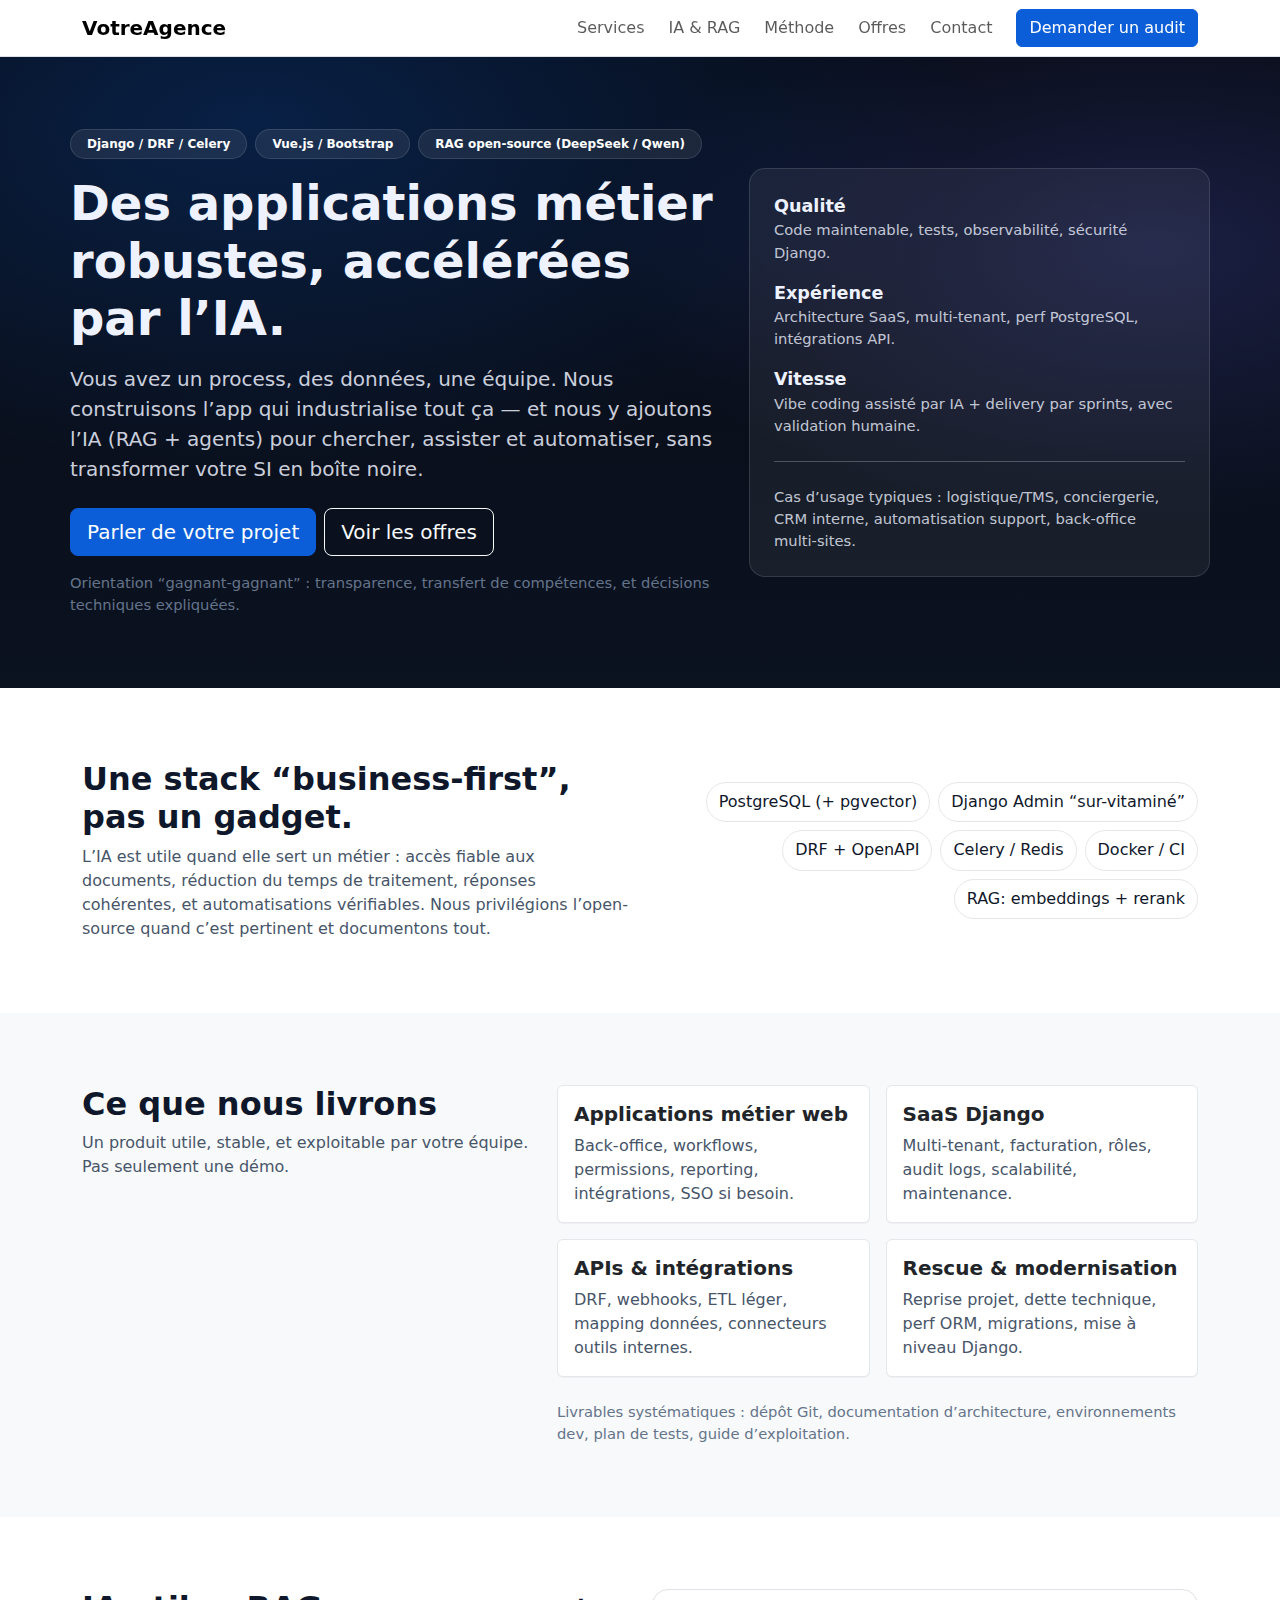
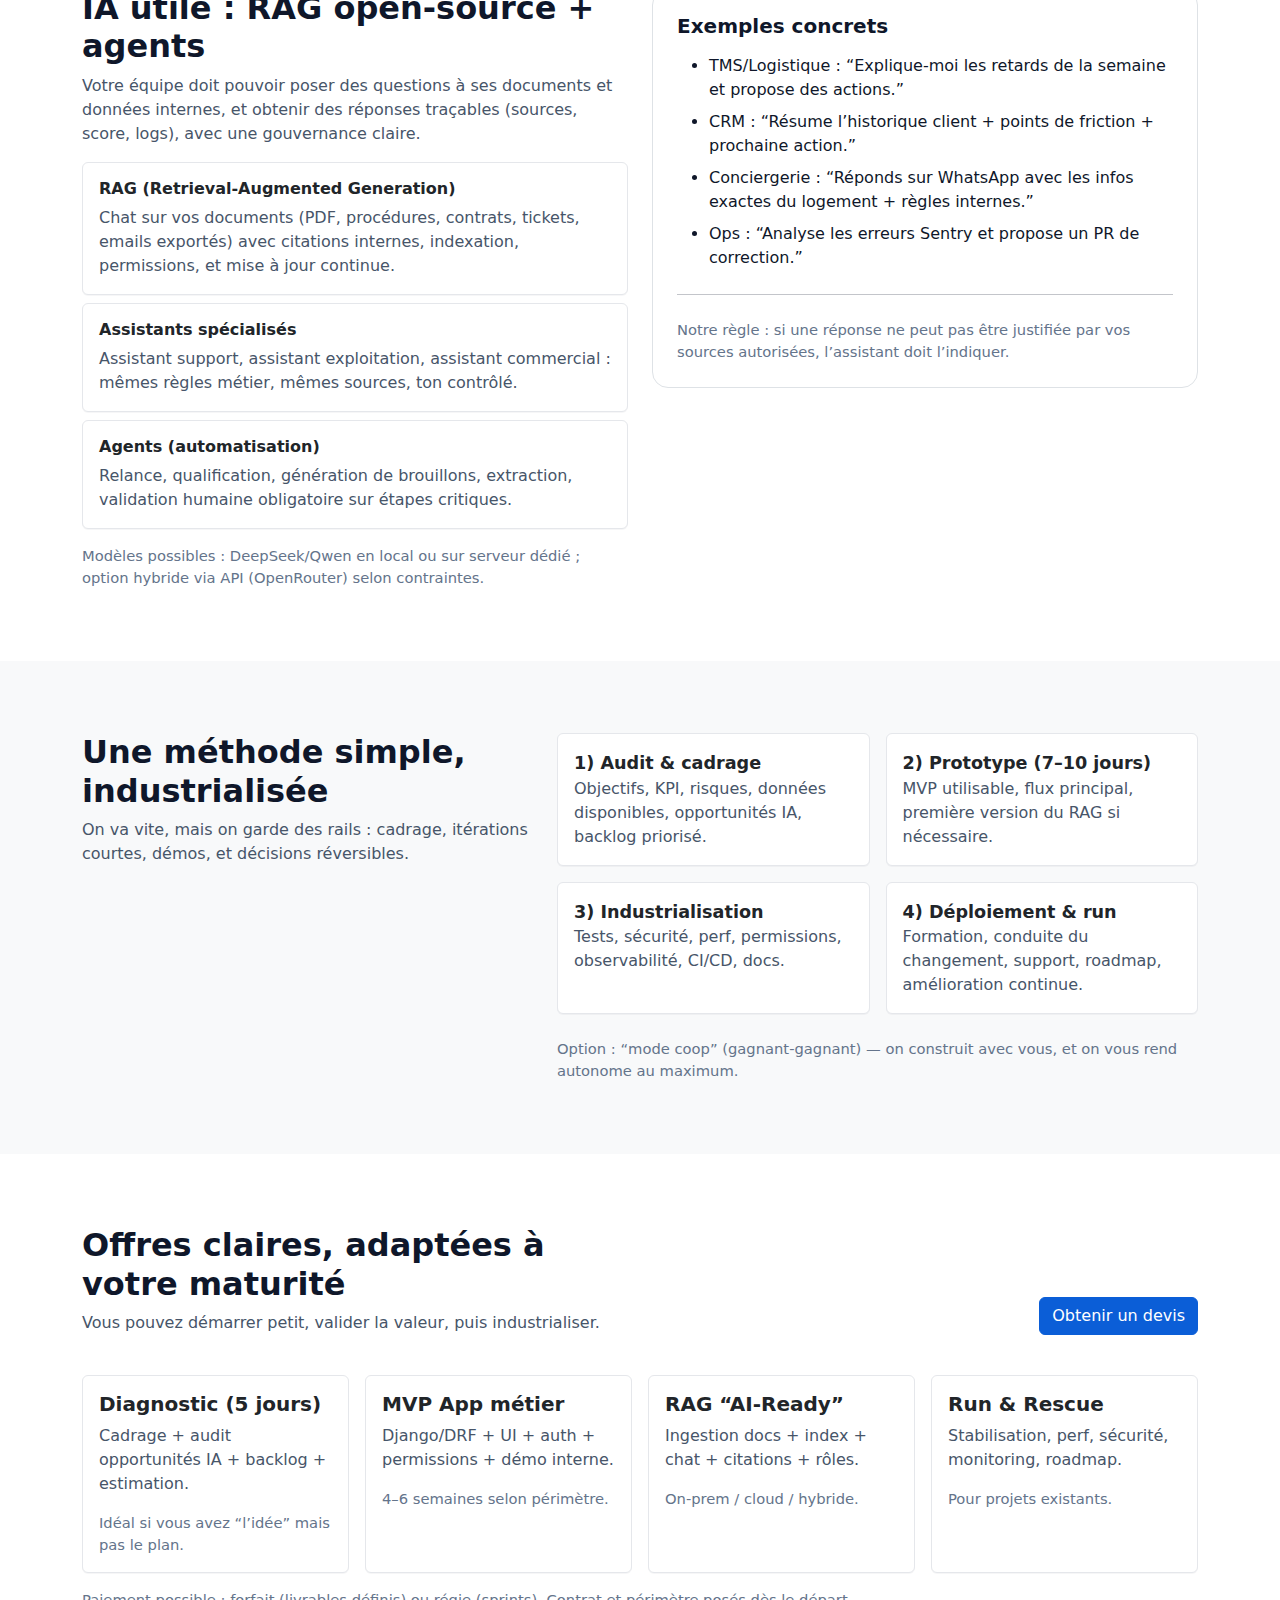
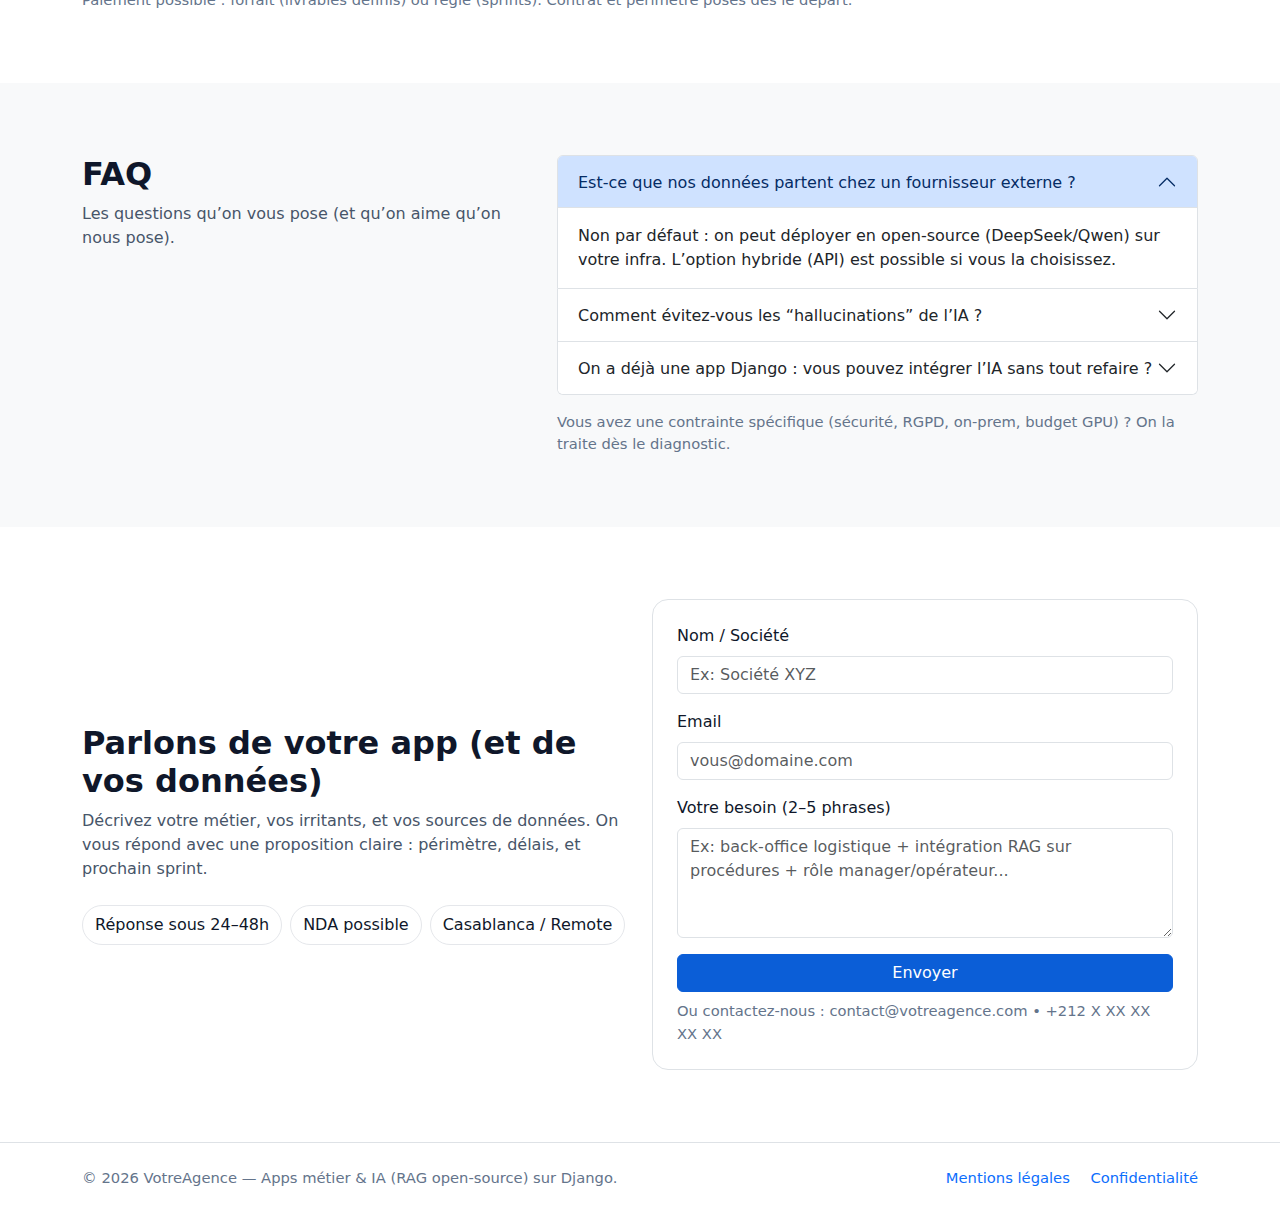
<file: frentend/landinpage_agenceIA.html>
<!doctype html>
<html lang="fr">
<head>
  <meta charset="utf-8" />
  <meta name="viewport" content="width=device-width, initial-scale=1" />
  <title>Votre Agence — Apps métier & IA (RAG open‑source) sur Django</title>
  <meta name="description" content="Nous concevons des applications métier et des SaaS Django robustes, et intégrons l’IA (RAG open-source DeepSeek/Qwen) pour automatiser, chercher et décider plus vite — sans sacrifier la qualité." />

  <!-- Bootstrap (rapide pour un MVP de landing) -->
  <link href="https://cdn.jsdelivr.net/npm/bootstrap@5.3.3/dist/css/bootstrap.min.css" rel="stylesheet">

  <style>
    :root { --brand:#0b5ed7; --ink:#0f172a; --muted:#475569; --bg:#0b1220; }
    body { color: var(--ink); }
    .hero {
      background: radial-gradient(1200px 600px at 20% 10%, rgba(11,94,215,.25), transparent 60%),
                  radial-gradient(1000px 500px at 90% 30%, rgba(99,102,241,.20), transparent 55%),
                  linear-gradient(180deg, #070b14 0%, #0b1220 100%);
      color: #eef2ff;
    }
    .hero .lead { color: rgba(238,242,255,.85); }
    .badge-soft { background: rgba(255,255,255,.08); border: 1px solid rgba(255,255,255,.12); }
    .card-soft { border: 1px solid #e5e7eb; box-shadow: 0 1px 0 rgba(15,23,42,.04); }
    .section { padding: 72px 0; }
    .kpi { font-weight: 700; font-size: 1.1rem; }
    .muted { color: var(--muted); }
    .btn-primary { background: var(--brand); border-color: var(--brand); }
    .fine { font-size: .92rem; color: #64748b; }
    .pill { border:1px solid #e5e7eb; border-radius: 999px; padding:.45rem .75rem; }
    .anchor { scroll-margin-top: 90px; }
    .nav-blur { backdrop-filter: blur(10px); background: rgba(255,255,255,.75); }
  </style>
</head>

<body>
  <!-- NAV -->
  <nav class="navbar navbar-expand-lg sticky-top nav-blur border-bottom">
    <div class="container">
      <a class="navbar-brand fw-bold" href="#">VotreAgence</a>
      <button class="navbar-toggler" type="button" data-bs-toggle="collapse" data-bs-target="#nav">
        <span class="navbar-toggler-icon"></span>
      </button>
      <div class="collapse navbar-collapse" id="nav">
        <ul class="navbar-nav ms-auto gap-lg-2">
          <li class="nav-item"><a class="nav-link" href="#services">Services</a></li>
          <li class="nav-item"><a class="nav-link" href="#ia">IA & RAG</a></li>
          <li class="nav-item"><a class="nav-link" href="#method">Méthode</a></li>
          <li class="nav-item"><a class="nav-link" href="#offres">Offres</a></li>
          <li class="nav-item"><a class="nav-link" href="#contact">Contact</a></li>
        </ul>
        <a class="btn btn-primary ms-lg-3" href="#contact">Demander un audit</a>
      </div>
    </div>
  </nav>

  <!-- HERO -->
  <header class="hero">
    <div class="container section">
      <div class="row align-items-center g-4">
        <div class="col-lg-7">
          <div class="d-flex flex-wrap gap-2 mb-3">
            <span class="badge badge-soft rounded-pill px-3 py-2">Django / DRF / Celery</span>
            <span class="badge badge-soft rounded-pill px-3 py-2">Vue.js / Bootstrap</span>
            <span class="badge badge-soft rounded-pill px-3 py-2">RAG open-source (DeepSeek / Qwen)</span>
          </div>

          <h1 class="display-5 fw-bold">
            Des applications métier robustes, accélérées par l’IA.
          </h1>

          <p class="lead mt-3">
            Vous avez un process, des données, une équipe. Nous construisons l’app qui industrialise tout ça — et
            nous y ajoutons l’IA (RAG + agents) pour chercher, assister et automatiser, sans transformer votre SI en boîte noire.
          </p>

          <div class="d-flex flex-wrap gap-2 mt-4">
            <a class="btn btn-primary btn-lg" href="#contact">Parler de votre projet</a>
            <a class="btn btn-outline-light btn-lg" href="#offres">Voir les offres</a>
          </div>

          <p class="fine mt-3 mb-0">
            Orientation “gagnant‑gagnant” : transparence, transfert de compétences, et décisions techniques expliquées.
          </p>
        </div>

        <div class="col-lg-5">
          <div class="p-4 rounded-4" style="background: rgba(255,255,255,.06); border:1px solid rgba(255,255,255,.12);">
            <div class="row g-3">
              <div class="col-12">
                <div class="kpi">Qualité</div>
                <div class="fine" style="color: rgba(238,242,255,.80);">
                  Code maintenable, tests, observabilité, sécurité Django.
                </div>
              </div>
              <div class="col-12">
                <div class="kpi">Expérience</div>
                <div class="fine" style="color: rgba(238,242,255,.80);">
                  Architecture SaaS, multi‑tenant, perf PostgreSQL, intégrations API.
                </div>
              </div>
              <div class="col-12">
                <div class="kpi">Vitesse</div>
                <div class="fine" style="color: rgba(238,242,255,.80);">
                  Vibe coding assisté par IA + delivery par sprints, avec validation humaine.
                </div>
              </div>
            </div>

            <hr class="border-light opacity-25 my-4">
            <div class="fine" style="color: rgba(238,242,255,.80);">
              Cas d’usage typiques : logistique/TMS, conciergerie, CRM interne, automatisation support, back‑office multi‑sites.
            </div>
          </div>
        </div>
      </div>
    </div>
  </header>

  <!-- TRUST / STACK -->
  <section class="section">
    <div class="container">
      <div class="row g-4 align-items-center">
        <div class="col-lg-6">
          <h2 class="fw-bold">Une stack “business-first”, pas un gadget.</h2>
          <p class="muted mb-0">
            L’IA est utile quand elle sert un métier : accès fiable aux documents, réduction du temps de traitement, réponses cohérentes,
            et automatisations vérifiables. Nous privilégions l’open-source quand c’est pertinent et documentons tout.
          </p>
        </div>
        <div class="col-lg-6">
          <div class="d-flex flex-wrap gap-2 justify-content-lg-end">
            <span class="pill">PostgreSQL (+ pgvector)</span>
            <span class="pill">Django Admin “sur-vitaminé”</span>
            <span class="pill">DRF + OpenAPI</span>
            <span class="pill">Celery / Redis</span>
            <span class="pill">Docker / CI</span>
            <span class="pill">RAG: embeddings + rerank</span>
          </div>
        </div>
      </div>
    </div>
  </section>

  <!-- SERVICES -->
  <section id="services" class="section bg-light anchor">
    <div class="container">
      <div class="row g-4">
        <div class="col-lg-5">
          <h2 class="fw-bold">Ce que nous livrons</h2>
          <p class="muted">
            Un produit utile, stable, et exploitable par votre équipe. Pas seulement une démo.
          </p>
        </div>
        <div class="col-lg-7">
          <div class="row g-3">
            <div class="col-md-6">
              <div class="card card-soft h-100">
                <div class="card-body">
                  <h3 class="h5 fw-semibold">Applications métier web</h3>
                  <p class="muted mb-0">Back-office, workflows, permissions, reporting, intégrations, SSO si besoin.</p>
                </div>
              </div>
            </div>
            <div class="col-md-6">
              <div class="card card-soft h-100">
                <div class="card-body">
                  <h3 class="h5 fw-semibold">SaaS Django</h3>
                  <p class="muted mb-0">Multi-tenant, facturation, rôles, audit logs, scalabilité, maintenance.</p>
                </div>
              </div>
            </div>
            <div class="col-md-6">
              <div class="card card-soft h-100">
                <div class="card-body">
                  <h3 class="h5 fw-semibold">APIs & intégrations</h3>
                  <p class="muted mb-0">DRF, webhooks, ETL léger, mapping données, connecteurs outils internes.</p>
                </div>
              </div>
            </div>
            <div class="col-md-6">
              <div class="card card-soft h-100">
                <div class="card-body">
                  <h3 class="h5 fw-semibold">Rescue & modernisation</h3>
                  <p class="muted mb-0">Reprise projet, dette technique, perf ORM, migrations, mise à niveau Django.</p>
                </div>
              </div>
            </div>
          </div>

          <div class="mt-4 fine">
            Livrables systématiques : dépôt Git, documentation d’architecture, environnements dev, plan de tests, guide d’exploitation.
          </div>
        </div>
      </div>
    </div>
  </section>

  <!-- IA / RAG -->
  <section id="ia" class="section anchor">
    <div class="container">
      <div class="row g-4 align-items-start">
        <div class="col-lg-6">
          <h2 class="fw-bold">IA utile : RAG open-source + agents</h2>
          <p class="muted">
            Votre équipe doit pouvoir poser des questions à ses documents et données internes, et obtenir des réponses traçables
            (sources, score, logs), avec une gouvernance claire.
          </p>

          <div class="mt-3 d-grid gap-2">
            <div class="card card-soft">
              <div class="card-body">
                <h3 class="h6 fw-semibold mb-2">RAG (Retrieval-Augmented Generation)</h3>
                <p class="muted mb-0">
                  Chat sur vos documents (PDF, procédures, contrats, tickets, emails exportés) avec citations internes,
                  indexation, permissions, et mise à jour continue.
                </p>
              </div>
            </div>
            <div class="card card-soft">
              <div class="card-body">
                <h3 class="h6 fw-semibold mb-2">Assistants spécialisés</h3>
                <p class="muted mb-0">
                  Assistant support, assistant exploitation, assistant commercial : mêmes règles métier, mêmes sources, ton contrôlé.
                </p>
              </div>
            </div>
            <div class="card card-soft">
              <div class="card-body">
                <h3 class="h6 fw-semibold mb-2">Agents (automatisation)</h3>
                <p class="muted mb-0">
                  Relance, qualification, génération de brouillons, extraction, validation humaine obligatoire sur étapes critiques.
                </p>
              </div>
            </div>
          </div>

          <p class="fine mt-3 mb-0">
            Modèles possibles : DeepSeek/Qwen en local ou sur serveur dédié ; option hybride via API (OpenRouter) selon contraintes.
          </p>
        </div>

        <div class="col-lg-6">
          <div class="p-4 rounded-4 border">
            <h3 class="h5 fw-semibold">Exemples concrets</h3>
            <ul class="mt-3 mb-0">
              <li class="mb-2">TMS/Logistique : “Explique-moi les retards de la semaine et propose des actions.”</li>
              <li class="mb-2">CRM : “Résume l’historique client + points de friction + prochaine action.”</li>
              <li class="mb-2">Conciergerie : “Réponds sur WhatsApp avec les infos exactes du logement + règles internes.”</li>
              <li class="mb-0">Ops : “Analyse les erreurs Sentry et propose un PR de correction.”</li>
            </ul>
            <hr class="my-4">
            <div class="fine">
              Notre règle : si une réponse ne peut pas être justifiée par vos sources autorisées, l’assistant doit l’indiquer.
            </div>
          </div>
        </div>
      </div>
    </div>
  </section>

  <!-- METHOD -->
  <section id="method" class="section bg-light anchor">
    <div class="container">
      <div class="row g-4">
        <div class="col-lg-5">
          <h2 class="fw-bold">Une méthode simple, industrialisée</h2>
          <p class="muted">
            On va vite, mais on garde des rails : cadrage, itérations courtes, démos, et décisions réversibles.
          </p>
        </div>
        <div class="col-lg-7">
          <div class="row g-3">
            <div class="col-md-6">
              <div class="card card-soft h-100">
                <div class="card-body">
                  <div class="kpi">1) Audit & cadrage</div>
                  <p class="muted mb-0">Objectifs, KPI, risques, données disponibles, opportunités IA, backlog priorisé.</p>
                </div>
              </div>
            </div>
            <div class="col-md-6">
              <div class="card card-soft h-100">
                <div class="card-body">
                  <div class="kpi">2) Prototype (7–10 jours)</div>
                  <p class="muted mb-0">MVP utilisable, flux principal, première version du RAG si nécessaire.</p>
                </div>
              </div>
            </div>
            <div class="col-md-6">
              <div class="card card-soft h-100">
                <div class="card-body">
                  <div class="kpi">3) Industrialisation</div>
                  <p class="muted mb-0">Tests, sécurité, perf, permissions, observabilité, CI/CD, docs.</p>
                </div>
              </div>
            </div>
            <div class="col-md-6">
              <div class="card card-soft h-100">
                <div class="card-body">
                  <div class="kpi">4) Déploiement & run</div>
                  <p class="muted mb-0">Formation, conduite du changement, support, roadmap, amélioration continue.</p>
                </div>
              </div>
            </div>
          </div>

          <div class="mt-4 fine">
            Option : “mode coop” (gagnant‑gagnant) — on construit avec vous, et on vous rend autonome au maximum.
          </div>
        </div>
      </div>
    </div>
  </section>

  <!-- OFFERS -->
  <section id="offres" class="section anchor">
    <div class="container">
      <div class="row g-4 align-items-end">
        <div class="col-lg-6">
          <h2 class="fw-bold">Offres claires, adaptées à votre maturité</h2>
          <p class="muted mb-0">
            Vous pouvez démarrer petit, valider la valeur, puis industrialiser.
          </p>
        </div>
        <div class="col-lg-6 text-lg-end">
          <a class="btn btn-primary" href="#contact">Obtenir un devis</a>
        </div>
      </div>

      <div class="row g-3 mt-4">
        <div class="col-md-6 col-lg-3">
          <div class="card card-soft h-100">
            <div class="card-body">
              <h3 class="h5 fw-semibold">Diagnostic (5 jours)</h3>
              <p class="muted">Cadrage + audit opportunités IA + backlog + estimation.</p>
              <div class="fine">Idéal si vous avez “l’idée” mais pas le plan.</div>
            </div>
          </div>
        </div>
        <div class="col-md-6 col-lg-3">
          <div class="card card-soft h-100">
            <div class="card-body">
              <h3 class="h5 fw-semibold">MVP App métier</h3>
              <p class="muted">Django/DRF + UI + auth + permissions + démo interne.</p>
              <div class="fine">4–6 semaines selon périmètre.</div>
            </div>
          </div>
        </div>
        <div class="col-md-6 col-lg-3">
          <div class="card card-soft h-100">
            <div class="card-body">
              <h3 class="h5 fw-semibold">RAG “AI‑Ready”</h3>
              <p class="muted">Ingestion docs + index + chat + citations + rôles.</p>
              <div class="fine">On‑prem / cloud / hybride.</div>
            </div>
          </div>
        </div>
        <div class="col-md-6 col-lg-3">
          <div class="card card-soft h-100">
            <div class="card-body">
              <h3 class="h5 fw-semibold">Run & Rescue</h3>
              <p class="muted">Stabilisation, perf, sécurité, monitoring, roadmap.</p>
              <div class="fine">Pour projets existants.</div>
            </div>
          </div>
        </div>
      </div>

      <p class="fine mt-3 mb-0">
        Paiement possible : forfait (livrables définis) ou régie (sprints). Contrat et périmètre posés dès le départ.
      </p>
    </div>
  </section>

  <!-- FAQ -->
  <section class="section bg-light">
    <div class="container">
      <div class="row g-4">
        <div class="col-lg-5">
          <h2 class="fw-bold">FAQ</h2>
          <p class="muted mb-0">Les questions qu’on vous pose (et qu’on aime qu’on nous pose).</p>
        </div>
        <div class="col-lg-7">
          <div class="accordion" id="faq">
            <div class="accordion-item">
              <h3 class="accordion-header">
                <button class="accordion-button" type="button" data-bs-toggle="collapse" data-bs-target="#q1">
                  Est-ce que nos données partent chez un fournisseur externe ?
                </button>
              </h3>
              <div id="q1" class="accordion-collapse collapse show" data-bs-parent="#faq">
                <div class="accordion-body">
                  Non par défaut : on peut déployer en open-source (DeepSeek/Qwen) sur votre infra. L’option hybride (API) est possible si vous la choisissez.
                </div>
              </div>
            </div>
            <div class="accordion-item">
              <h3 class="accordion-header">
                <button class="accordion-button collapsed" type="button" data-bs-toggle="collapse" data-bs-target="#q2">
                  Comment évitez-vous les “hallucinations” de l’IA ?
                </button>
              </h3>
              <div id="q2" class="accordion-collapse collapse" data-bs-parent="#faq">
                <div class="accordion-body">
                  RAG avec sources autorisées, règles de refus, logs, et validation humaine sur actions sensibles (email, paiement, suppression, décisions contractuelles).
                </div>
              </div>
            </div>
            <div class="accordion-item">
              <h3 class="accordion-header">
                <button class="accordion-button collapsed" type="button" data-bs-toggle="collapse" data-bs-target="#q3">
                  On a déjà une app Django : vous pouvez intégrer l’IA sans tout refaire ?
                </button>
              </h3>
              <div id="q3" class="accordion-collapse collapse" data-bs-parent="#faq">
                <div class="accordion-body">
                  Oui : on peut ajouter un module RAG, des endpoints DRF, une table d’audit, et brancher l’assistant sur vos permissions existantes.
                </div>
              </div>
            </div>
          </div>

          <div class="fine mt-3">
            Vous avez une contrainte spécifique (sécurité, RGPD, on‑prem, budget GPU) ? On la traite dès le diagnostic.
          </div>
        </div>
      </div>
    </div>
  </section>

  <!-- CONTACT -->
  <section id="contact" class="section anchor">
    <div class="container">
      <div class="row g-4 align-items-center">
        <div class="col-lg-6">
          <h2 class="fw-bold">Parlons de votre app (et de vos données)</h2>
          <p class="muted mb-0">
            Décrivez votre métier, vos irritants, et vos sources de données. On vous répond avec une proposition claire : périmètre, délais, et prochain sprint.
          </p>
          <div class="mt-4 d-flex flex-wrap gap-2">
            <span class="pill">Réponse sous 24–48h</span>
            <span class="pill">NDA possible</span>
            <span class="pill">Casablanca / Remote</span>
          </div>
        </div>

        <div class="col-lg-6">
          <form class="p-4 rounded-4 border" action="#" method="post">
            <div class="mb-3">
              <label class="form-label">Nom / Société</label>
              <input class="form-control" name="name" placeholder="Ex: Société XYZ" required>
            </div>
            <div class="mb-3">
              <label class="form-label">Email</label>
              <input class="form-control" type="email" name="email" placeholder="vous@domaine.com" required>
            </div>
            <div class="mb-3">
              <label class="form-label">Votre besoin (2–5 phrases)</label>
              <textarea class="form-control" name="message" rows="4" placeholder="Ex: back-office logistique + intégration RAG sur procédures + rôle manager/opérateur..." required></textarea>
            </div>
            <button class="btn btn-primary w-100" type="submit">Envoyer</button>
            <div class="fine mt-2">Ou contactez-nous : contact@votreagence.com • +212 X XX XX XX XX</div>
          </form>
        </div>
      </div>
    </div>
  </section>

  <!-- FOOTER -->
  <footer class="py-4 border-top">
    <div class="container d-flex flex-wrap justify-content-between align-items-center gap-2">
      <div class="fine">© <span id="y"></span> VotreAgence — Apps métier & IA (RAG open-source) sur Django.</div>
      <div class="fine">
        <a href="#" class="text-decoration-none me-3">Mentions légales</a>
        <a href="#" class="text-decoration-none">Confidentialité</a>
      </div>
    </div>
  </footer>

  <script src="https://cdn.jsdelivr.net/npm/bootstrap@5.3.3/dist/js/bootstrap.bundle.min.js"></script>
  <script>document.getElementById('y').textContent = new Date().getFullYear();</script>
</body>
</html>
</file>
